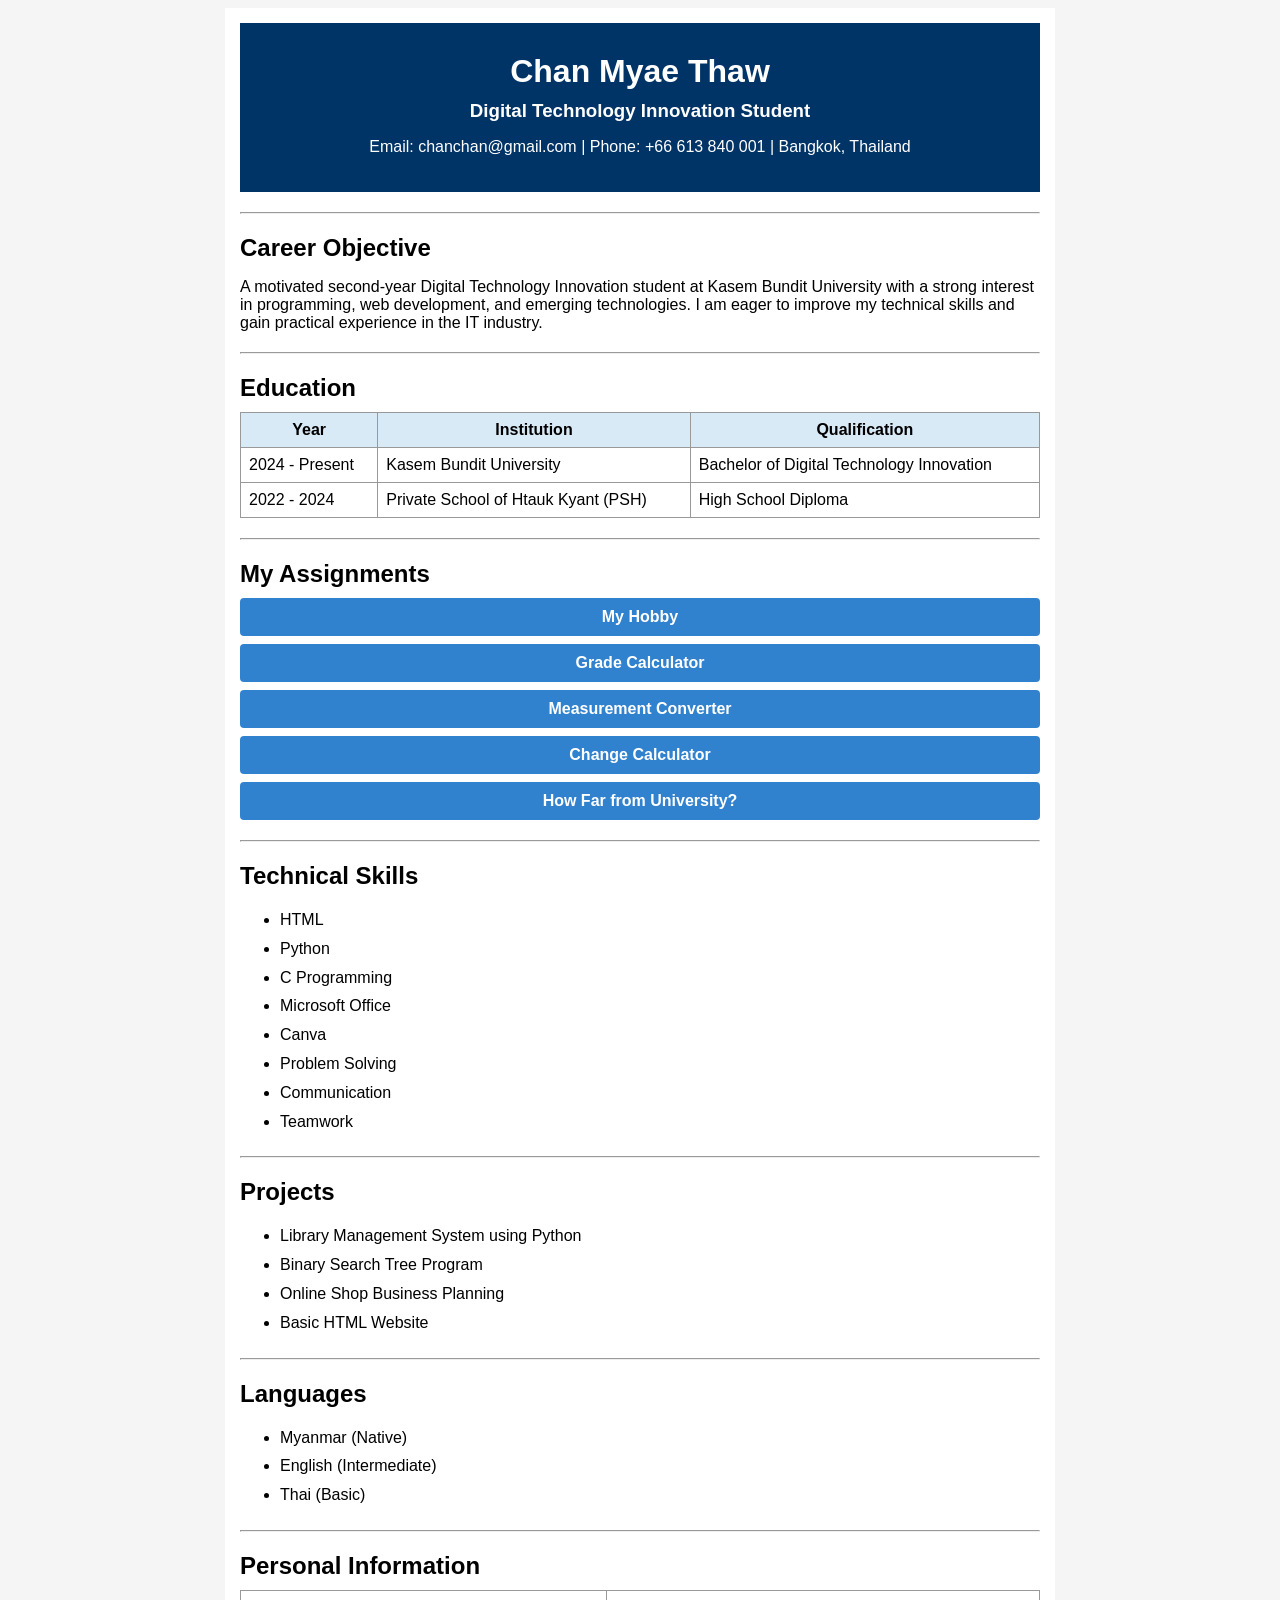
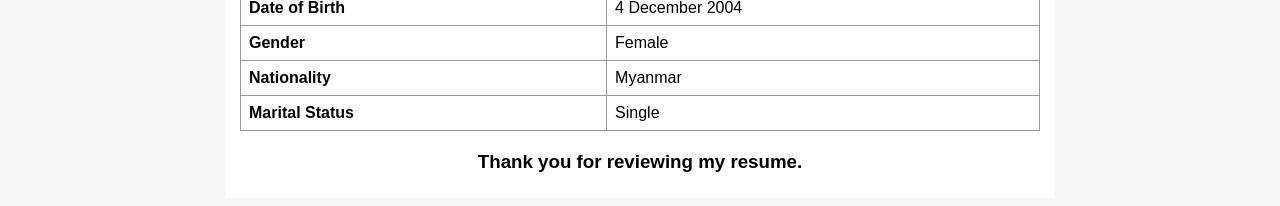
<file: index.html>
<!DOCTYPE html>
<html>

<head>
    <title>Resume - Chan Myae Thaw</title>
    <link rel="stylesheet" href="style.css">
    
    <!-- PWA Manifest Link -->
    <link rel="manifest" href="manifest.json">
    <meta name="theme-color" content="#3182ce">

    <style>
        .assignment-btn {
            display: block;
            width: 100%;
            padding: 10px;
            margin: 8px 0;
            background-color: #3182ce;
            color: white;
            text-align: center;
            text-decoration: none;
            border-radius: 4px;
            font-weight: bold;
            box-sizing: border-box;
        }
        .assignment-btn:hover {
            background-color: #2b6cb0;
        }
    </style>
</head>

<body>

<div class="container">

<div class="header">
    <h1>Chan Myae Thaw</h1>
    <h3>Digital Technology Innovation Student</h3>

    <p>
        Email: chanchan@gmail.com |
        Phone: +66 613 840 001 |
        Bangkok, Thailand
    </p>
</div>

<hr>

<h2>Career Objective</h2>

<p>
A motivated second-year Digital Technology Innovation student at Kasem Bundit University with a strong interest in programming, web development, and emerging technologies. I am eager to improve my technical skills and gain practical experience in the IT industry.
</p>

<hr>

<h2>Education</h2>

<table>
<tr>
<th>Year</th>
<th>Institution</th>
<th>Qualification</th>
</tr>
<tr>
<td>2024 - Present</td>
<td>Kasem Bundit University</td>
<td>Bachelor of Digital Technology Innovation</td>
</tr>
<tr>
<td>2022 - 2024</td>
<td>Private School of Htauk Kyant (PSH)</td>
<td>High School Diploma</td>
</tr>
</table>

<hr>

<h2>My Assignments</h2>

<a href="hobby.html" class="assignment-btn">My Hobby</a>
<a href="grading.html" class="assignment-btn">Grade Calculator</a>
<a href="converter.html" class="assignment-btn">Measurement Converter</a>
<a href="change.html" class="assignment-btn">Change Calculator</a>
<a href="distance.html" class="assignment-btn">How Far from University?</a>

<hr>

<h2>Technical Skills</h2>

<ul>
<li>HTML</li>
<li>Python</li>
<li>C Programming</li>
<li>Microsoft Office</li>
<li>Canva</li>
<li>Problem Solving</li>
<li>Communication</li>
<li>Teamwork</li>
</ul>

<hr>

<h2>Projects</h2>

<ul>
<li>Library Management System using Python</li>
<li>Binary Search Tree Program</li>
<li>Online Shop Business Planning</li>
<li>Basic HTML Website</li>
</ul>

<hr>

<h2>Languages</h2>

<ul>
<li>Myanmar (Native)</li>
<li>English (Intermediate)</li>
<li>Thai (Basic)</li>
</ul>

<hr>

<h2>Personal Information</h2>

<table>
<tr>
<td><b>Date of Birth</b></td>
<td>4 December 2004</td>
</tr>
<tr>
<td><b>Gender</b></td>
<td>Female</td>
</tr>
<tr>
<td><b>Nationality</b></td>
<td>Myanmar</td>
</tr>
<tr>
<td><b>Marital Status</b></td>
<td>Single</td>
</tr>
</table>

<div class="footer">
<h3>Thank you for reviewing my resume.</h3>
</div>

</div>

<!-- PWA Service Worker Registration Script -->
<script>
  if ('serviceWorker' in navigator) {
    navigator.serviceWorker.register('./sw.js')
      .then(reg => console.log('Service Worker registered successfully!'))
      .catch(err => console.log('Service Worker registration failed: ', err));
  }
</script>

</body>
</html>
</file>
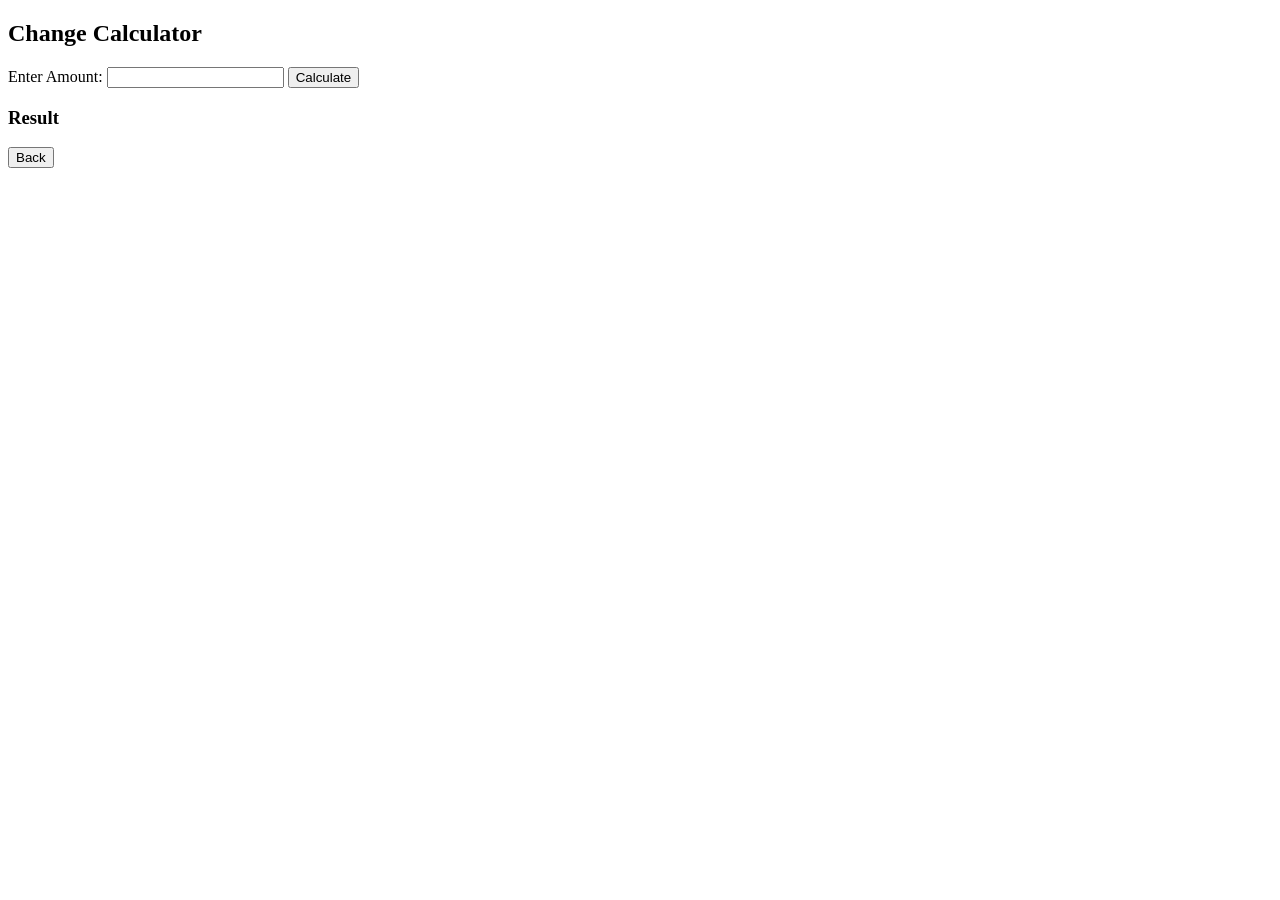
<file: change.html>
<!DOCTYPE html>
<html>
<head>
    <title>Change Calculator</title>
</head>

<body>

<h2>Change Calculator</h2>

<label>Enter Amount: </label>
<input type="number" id="amount">
<button onclick="calculate()">Calculate</button>

<h3>Result</h3>
<p id="result"></p>

<!-- Back Button -->
<button onclick="window.location.href='resume.html'">Back</button>

<script>
function calculate() {
    let inputVal = document.getElementById("amount").value;

    // Input Validation
    if (inputVal === "" || isNaN(inputVal) || Number(inputVal) < 0) {
        document.getElementById("result").innerHTML = "Please enter a valid positive amount.";
        return;
    }

    let amount = parseInt(inputVal);
    let notes = [1000, 500, 100, 50, 20, 10, 5, 2, 1];
    let output = "";

    for (let i = 0; i < notes.length; i++) {
        let count = Math.floor(amount / notes[i]);

        if (count > 0) {
            output += "$" + notes[i] + " : " + count + "<br>";
            amount = amount % notes[i];
        }
    }

    document.getElementById("result").innerHTML = output;
}
</script>

</body>
</html>
</file>
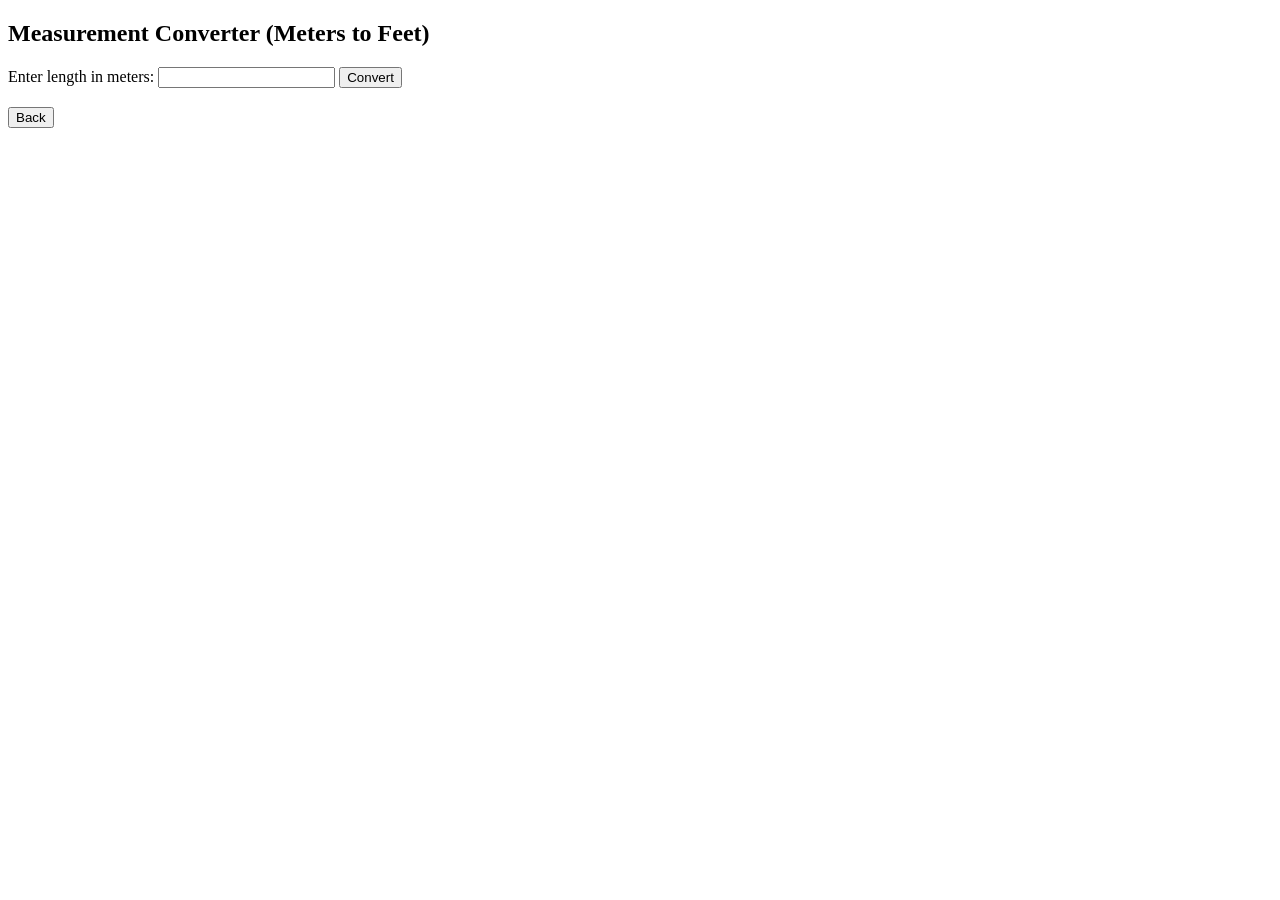
<file: converter.html>
<!DOCTYPE html>
<html>
<head>
    <title>Measurement Converter</title>
</head>
<body>

    <h2>Measurement Converter (Meters to Feet)</h2>

    <label>Enter length in meters: </label>
    <input type="number" id="meters" min="0">

    <button onclick="convert()">Convert</button>

    <h3 id="result"></h3>

    <!-- Back Button -->
    <button onclick="window.location.href='resume.html'">Back</button>

    <script>
        function convert() {
            let inputVal = document.getElementById("meters").value;

            // Input Validation
            if (inputVal === "") {
                document.getElementById("result").innerText = "Please enter a value.";
                return;
            }

            let meters = parseFloat(inputVal);

            if (isNaN(meters) || meters < 0) {
                document.getElementById("result").innerText = "Please enter a valid positive number.";
                return;
            }

            // Conversion: 1 meter = 3.28084 feet
            let feet = meters * 3.28084;

            document.getElementById("result").innerText = meters + " meters = " + feet.toFixed(2) + " feet";
        }
    </script>

</body>
</html>
</file>
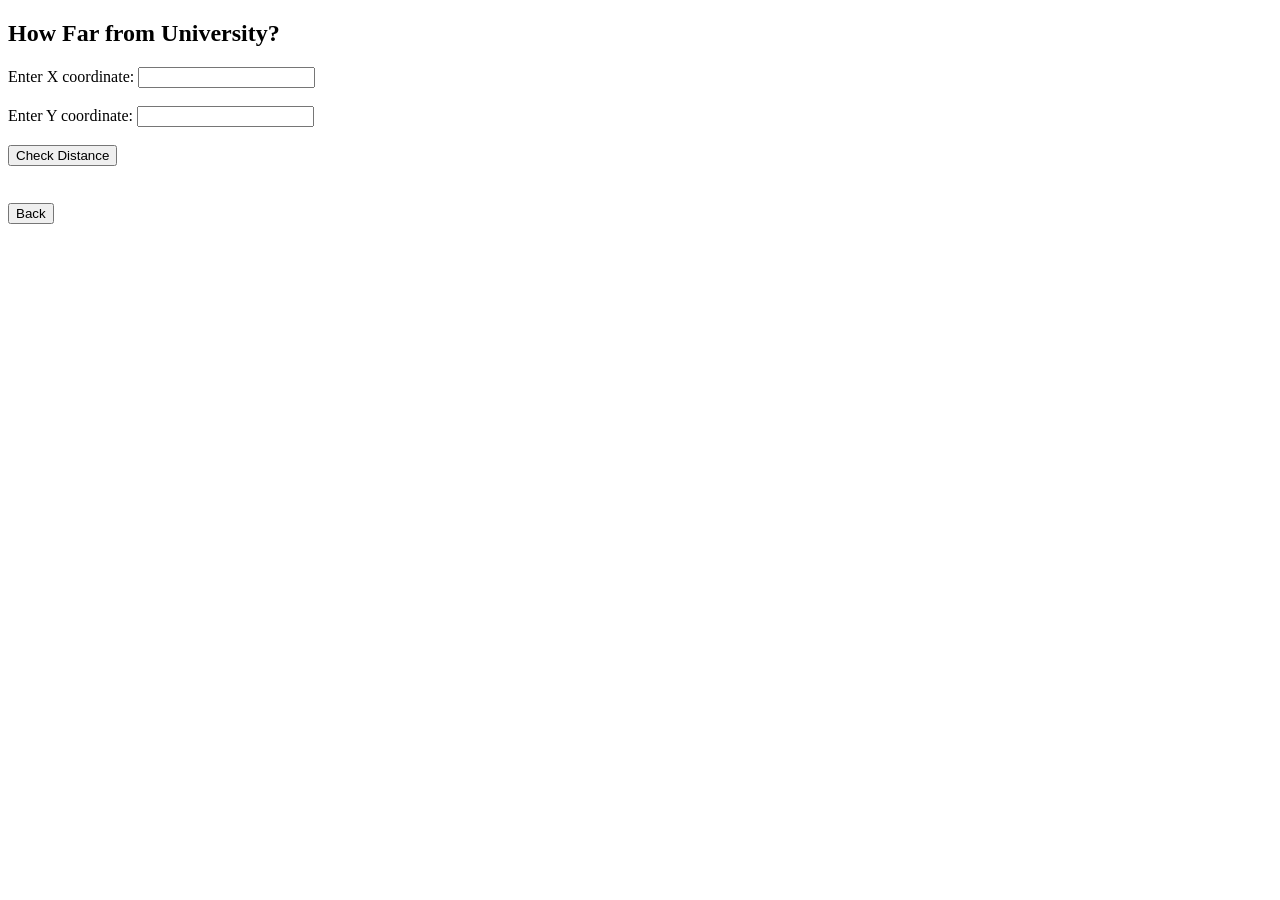
<file: distance.html>
<!DOCTYPE html>
<html>
<head>
    <title>Distance Calculator</title>
</head>
<body>

    <h2>How Far from University?</h2>

    <label>Enter X coordinate: </label>
    <input type="number" id="x_val"><br><br>

    <label>Enter Y coordinate: </label>
    <input type="number" id="y_val"><br><br>

    <button onclick="calculateDistance()">Check Distance</button>
    <br><br>

    <h3 id="result"></h3>

    <!-- Back Button to return to Resume -->
    <button onclick="window.location.href='resume.html'">Back</button>

    <script>
        function calculateDistance() {
            let xInput = document.getElementById("x_val").value;
            let yInput = document.getElementById("y_val").value;

            // Input Validation
            if (xInput === "" || yInput === "") {
                document.getElementById("result").innerText = "Please fill in both coordinates.";
                return;
            }

            let x = parseFloat(xInput);
            let y = parseFloat(yInput);

            if (isNaN(x) || isNaN(y)) {
                document.getElementById("result").innerText = "Please enter valid numbers.";
                return;
            }

            // Distance Formula: sqrt(x^2 + y^2)
            let distance = Math.sqrt(Math.pow(x, 2) + Math.pow(y, 2));

            document.getElementById("result").innerText = "You've " + distance.toFixed(2) + " km far from University.";
        }
    </script>

</body>
</html>
</file>
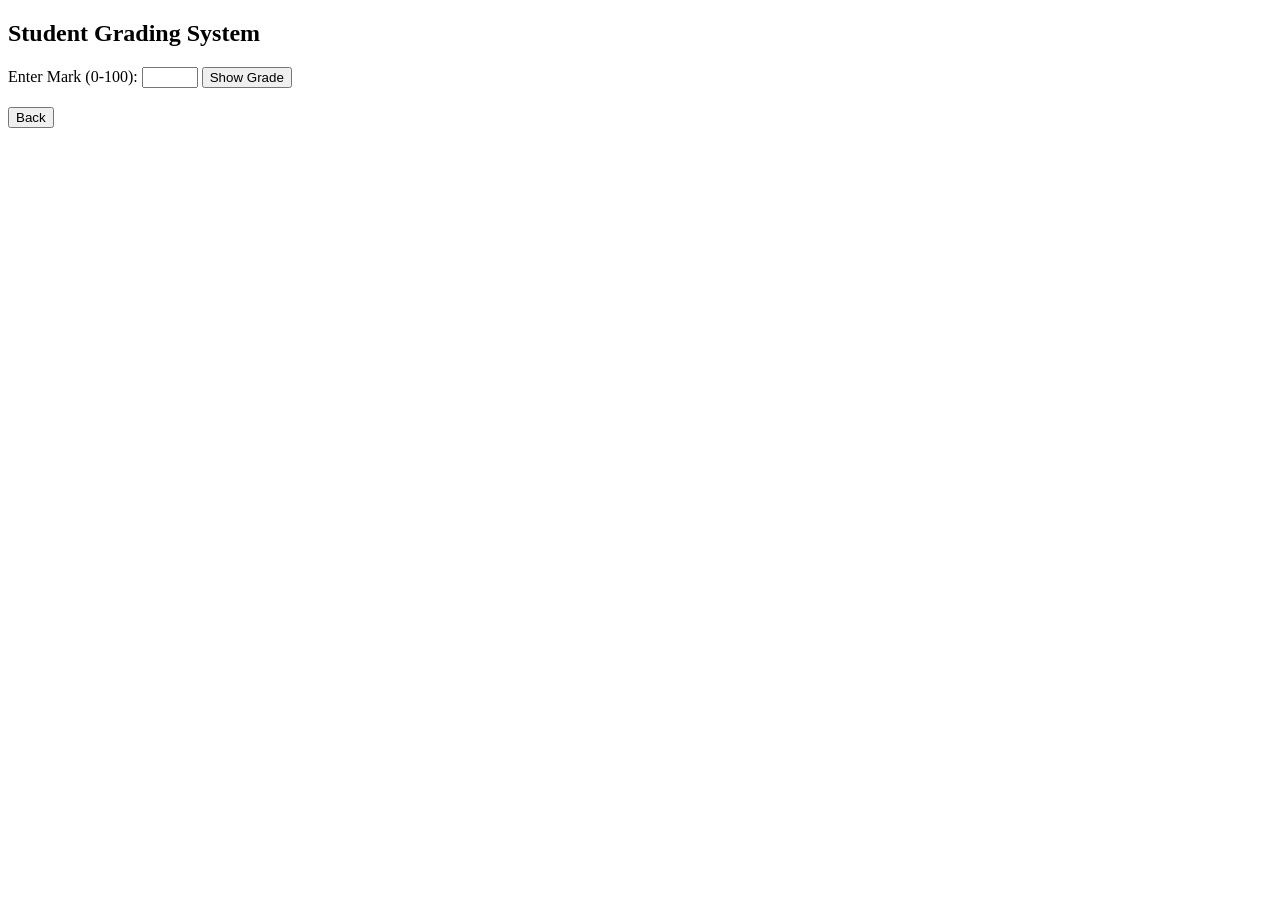
<file: grading.html>
<!DOCTYPE html>
<html>
<head>
    <title>Grading System</title>
</head>
<body>

    <h2>Student Grading System</h2>

    <label>Enter Mark (0-100): </label>
    <input type="number" id="mark" min="0" max="100">

    <button onclick="showGrade()">Show Grade</button>

    <h3 id="result"></h3>

    <!-- Back Button -->
    <button onclick="window.location.href='resume.html'">Back</button>

    <script>
        function showGrade() {
            var inputVal = document.getElementById("mark").value;

            // Input Validation
            if (inputVal === "") {
                document.getElementById("result").innerText = "Please enter a mark.";
                return;
            }

            var mark = Number(inputVal);

            if (isNaN(mark) || mark < 0 || mark > 100) {
                document.getElementById("result").innerText = "Invalid Mark! Please enter a number between 0 and 100.";
                return;
            }

            var grade = "";

            if (mark >= 80) {
                grade = "A";
            } else if (mark >= 70) {
                grade = "B";
            } else if (mark >= 60) {
                grade = "C";
            } else if (mark >= 40) {
                grade = "D";
            } else {
                grade = "F";
            }

            document.getElementById("result").innerText = "Grade: " + grade;
        }
    </script>

</body>
</html>
</file>
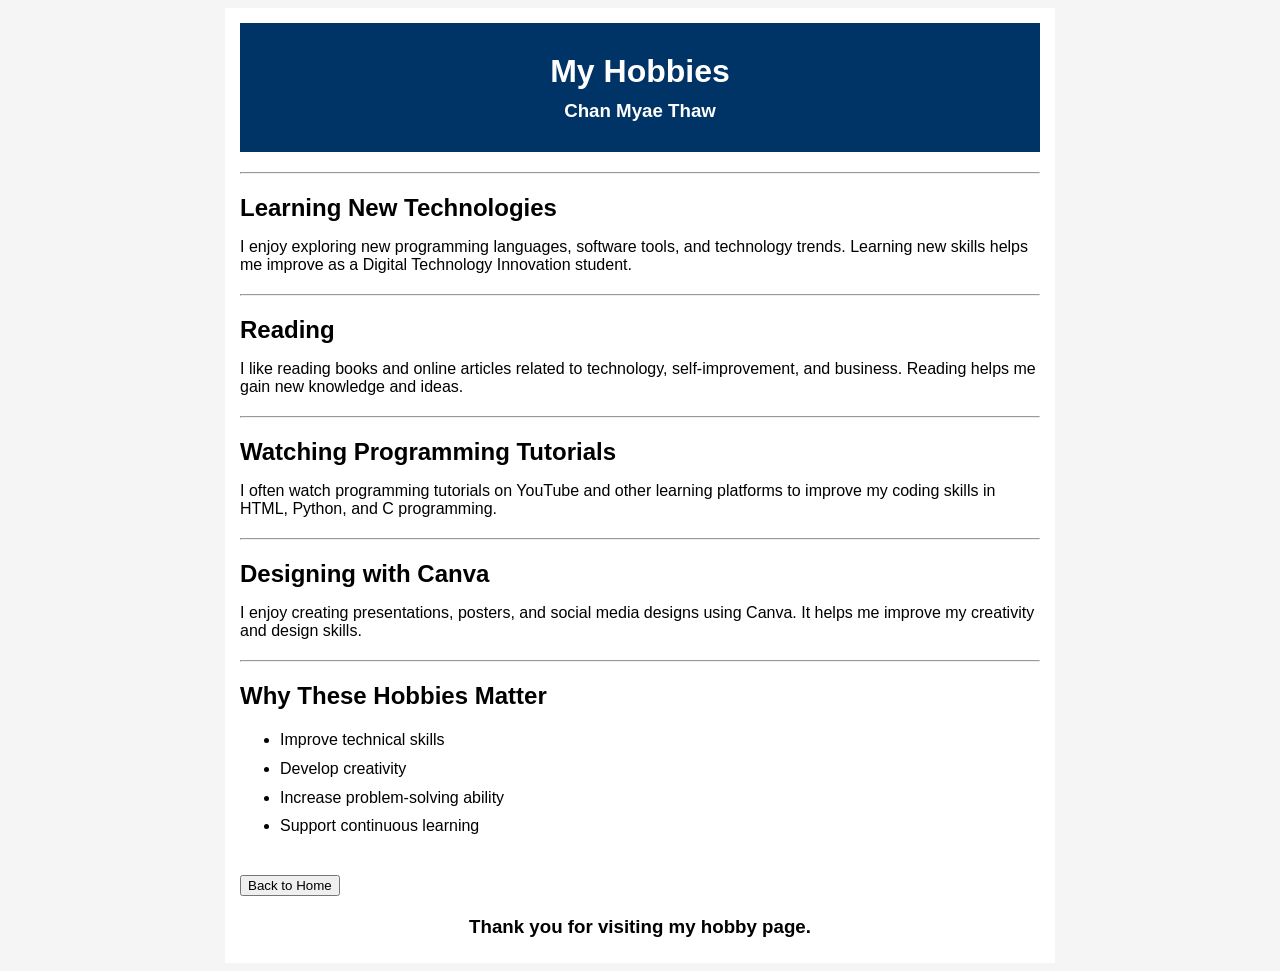
<file: hobby.html>
<!DOCTYPE html>
<html>

<head>
    <title>My Hobbies</title>
    <link rel="stylesheet" href="style.css">
</head>

<body>

<div class="container">

<div class="header">
    <h1>My Hobbies</h1>
    <h3>Chan Myae Thaw</h3>
</div>

<hr>

<h2>Learning New Technologies</h2>

<p>
I enjoy exploring new programming languages, software tools, and technology trends. Learning new skills helps me improve as a Digital Technology Innovation student.
</p>

<hr>

<h2>Reading</h2>

<p>
I like reading books and online articles related to technology, self-improvement, and business. Reading helps me gain new knowledge and ideas.
</p>

<hr>

<h2>Watching Programming Tutorials</h2>

<p>
I often watch programming tutorials on YouTube and other learning platforms to improve my coding skills in HTML, Python, and C programming.
</p>

<hr>

<h2>Designing with Canva</h2>

<p>
I enjoy creating presentations, posters, and social media designs using Canva. It helps me improve my creativity and design skills.
</p>

<hr>

<h2>Why These Hobbies Matter</h2>

<ul>
<li>Improve technical skills</li>
<li>Develop creativity</li>
<li>Increase problem-solving ability</li>
<li>Support continuous learning</li>
</ul>

<!-- Back Button -->
<br>
<button onclick="window.location.href='resume.html'">Back to Home</button>

<div class="footer">
<h3>Thank you for visiting my hobby page.</h3>
</div>

</div>

</body>
</html>
</file>
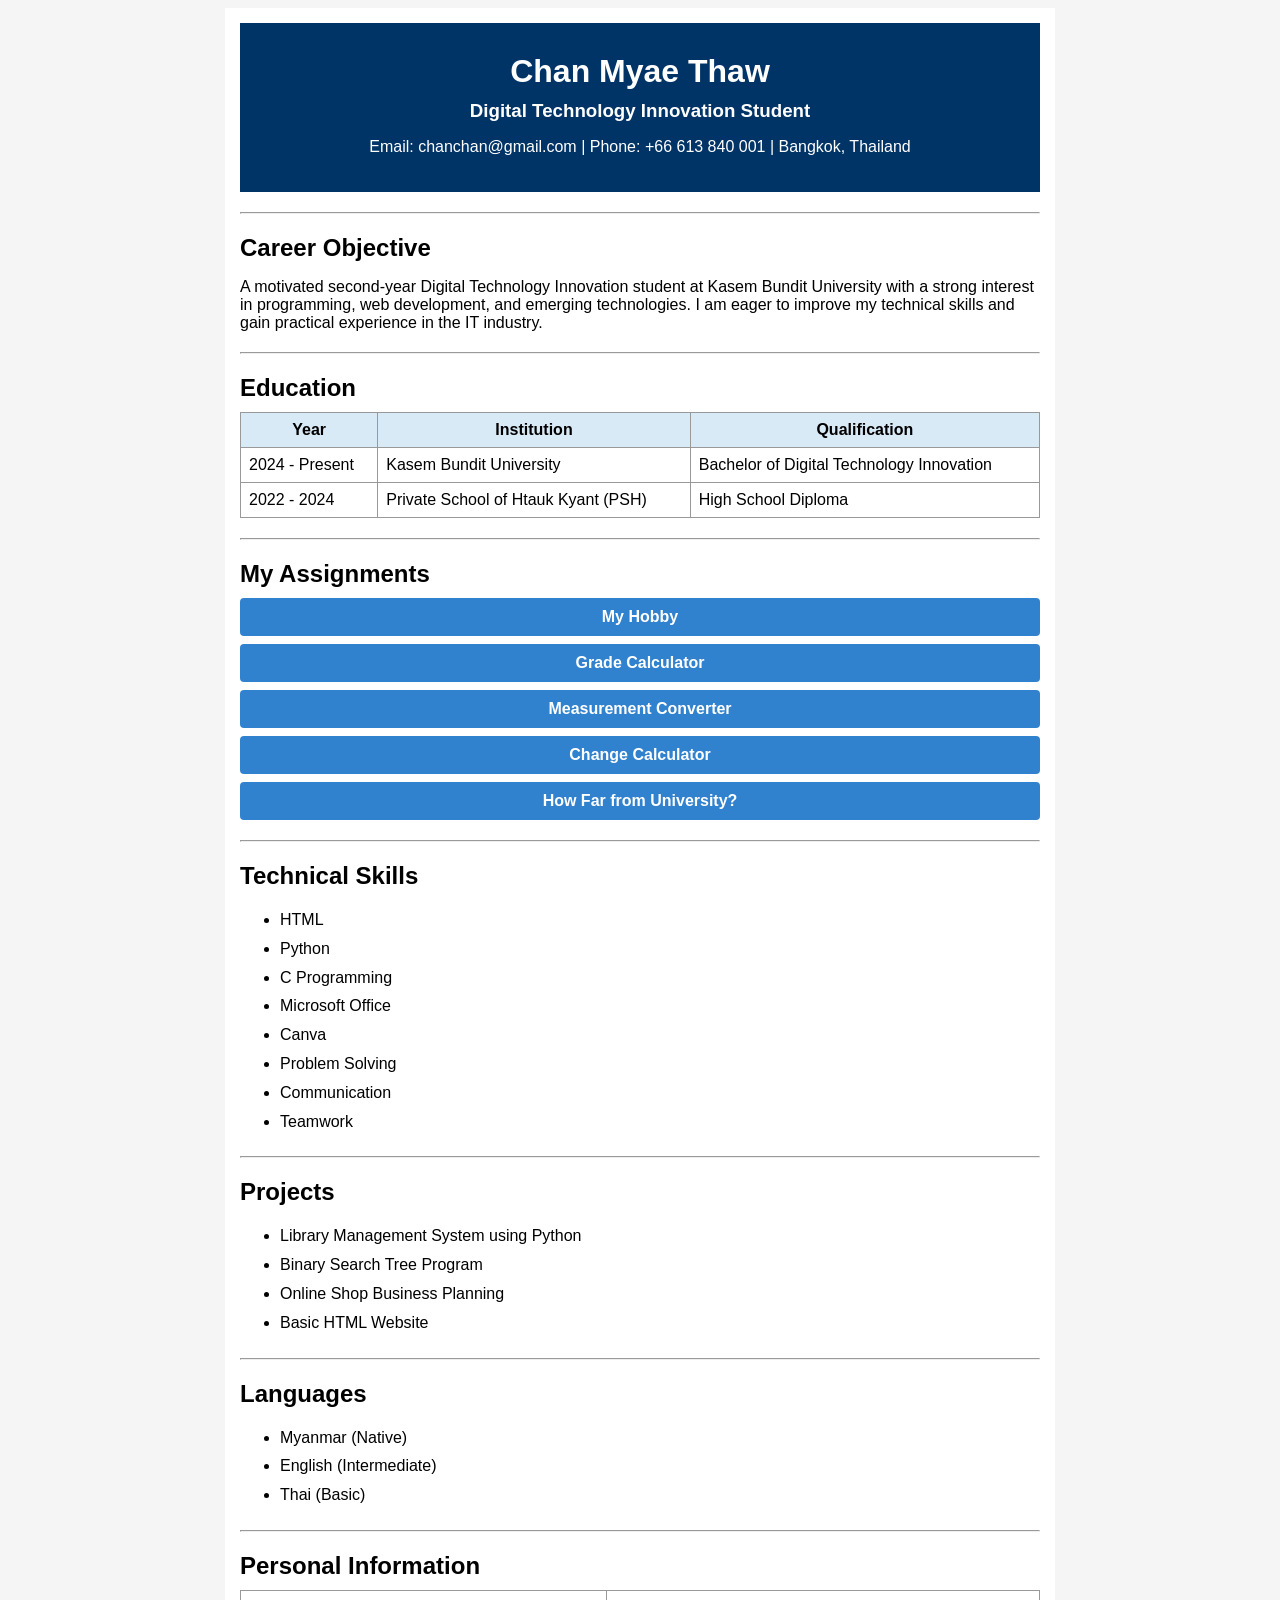
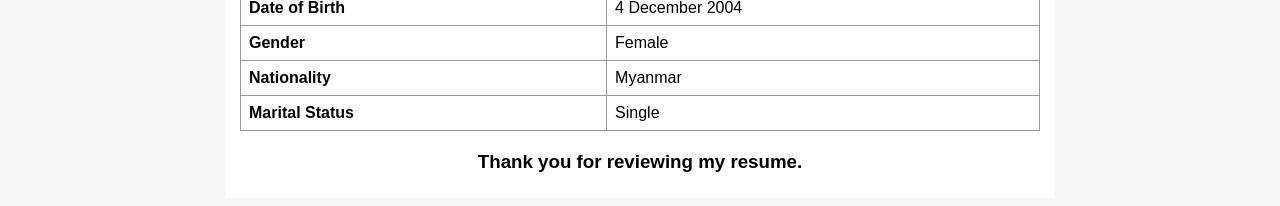
<file: resume.html>
<!DOCTYPE html>
<html>

<head>
    <title>Resume - Chan Myae Thaw</title>
    <link rel="stylesheet" href="style.css">
    <style>
        .assignment-btn {
            display: block;
            width: 100%;
            padding: 10px;
            margin: 8px 0;
            background-color: #3182ce;
            color: white;
            text-align: center;
            text-decoration: none;
            border-radius: 4px;
            font-weight: bold;
            box-sizing: border-box;
        }
        .assignment-btn:hover {
            background-color: #2b6cb0;
        }
    </style>
</head>

<body>

<div class="container">

<div class="header">
    <h1>Chan Myae Thaw</h1>
    <h3>Digital Technology Innovation Student</h3>

    <p>
        Email: chanchan@gmail.com |
        Phone: +66 613 840 001 |
        Bangkok, Thailand
    </p>
</div>

<hr>

<h2>Career Objective</h2>

<p>
A motivated second-year Digital Technology Innovation student at Kasem Bundit University with a strong interest in programming, web development, and emerging technologies. I am eager to improve my technical skills and gain practical experience in the IT industry.
</p>

<hr>

<h2>Education</h2>

<table>
<tr>
<th>Year</th>
<th>Institution</th>
<th>Qualification</th>
</tr>
<tr>
<td>2024 - Present</td>
<td>Kasem Bundit University</td>
<td>Bachelor of Digital Technology Innovation</td>
</tr>
<tr>
<td>2022 - 2024</td>
<td>Private School of Htauk Kyant (PSH)</td>
<td>High School Diploma</td>
</tr>
</table>

<hr>

<h2>My Assignments</h2>

<a href="hobby.html" class="assignment-btn">My Hobby</a>
<a href="grading.html" class="assignment-btn">Grade Calculator</a>
<a href="converter.html" class="assignment-btn">Measurement Converter</a>
<a href="change.html" class="assignment-btn">Change Calculator</a>
<a href="distance.html" class="assignment-btn">How Far from University?</a>

<hr>

<h2>Technical Skills</h2>

<ul>
<li>HTML</li>
<li>Python</li>
<li>C Programming</li>
<li>Microsoft Office</li>
<li>Canva</li>
<li>Problem Solving</li>
<li>Communication</li>
<li>Teamwork</li>
</ul>

<hr>

<h2>Projects</h2>

<ul>
<li>Library Management System using Python</li>
<li>Binary Search Tree Program</li>
<li>Online Shop Business Planning</li>
<li>Basic HTML Website</li>
</ul>

<hr>

<h2>Languages</h2>

<ul>
<li>Myanmar (Native)</li>
<li>English (Intermediate)</li>
<li>Thai (Basic)</li>
</ul>

<hr>

<h2>Personal Information</h2>

<table>
<tr>
<td><b>Date of Birth</b></td>
<td>4 December 2004</td>
</tr>
<tr>
<td><b>Gender</b></td>
<td>Female</td>
</tr>
<tr>
<td><b>Nationality</b></td>
<td>Myanmar</td>
</tr>
<tr>
<td><b>Marital Status</b></td>
<td>Single</td>
</tr>
</table>

<div class="footer">
<h3>Thank you for reviewing my resume.</h3>
</div>

</div>

</body>
</html>
</file>
<file: style.css>
body{
    background-color:#F5F5F5;
    font-family:Arial, sans-serif;
}

.container{
    width:800px;
    margin:auto;
    background:white;
    padding:15px;
}

.header{
    background:#003366;
    color:white;
    text-align:center;
    padding:20px;
}

h1,h2,h3{
    margin:10px 0;
}

table{
    width:100%;
    border-collapse:collapse;
}

table,th,td{
    border:1px solid #999;
}

th{
    background:#D9EAF7;
}

th,td{
    padding:8px;
}

hr{
    margin:20px 0;
}

ul{
    line-height:1.8;
}

.footer{
    text-align:center;
    margin-top:20px;
}
</file>
